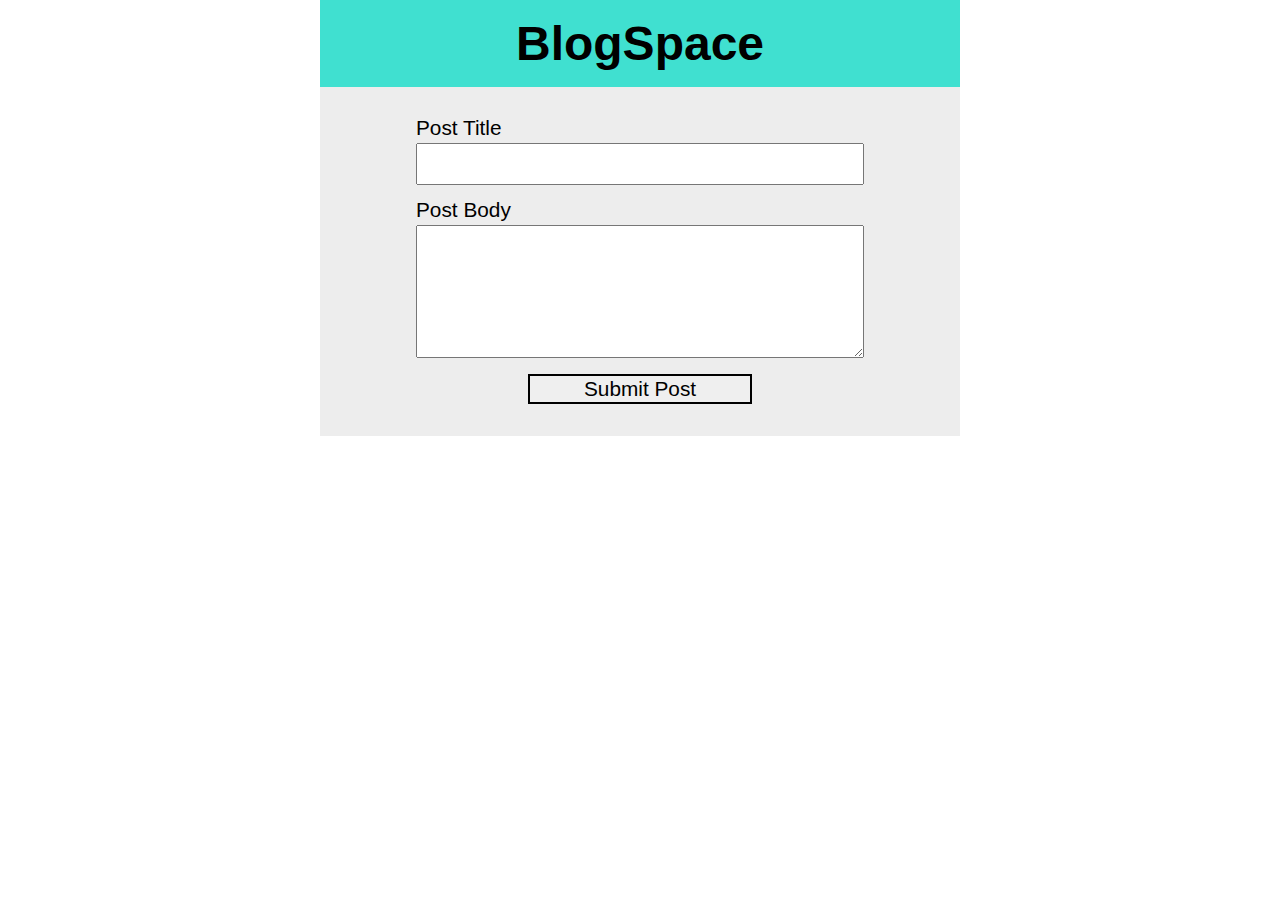
<file: BlogSpace/index.html>
<!DOCTYPE html>
<html lang="en">
<head>
    <meta charset="UTF-8">
    <meta http-equiv="X-UA-Compatible" content="IE=edge">
    <meta name="viewport" content="width=device-width, initial-scale=1.0">
    <link rel="stylesheet" href="style.css">
    <title>BlogSpace</title>
</head>
<body>

<div class="container">

        <nav><h1>BlogSpace</h1>
        </nav>

        <form class="form" id="form" action="">
            <label for="post-title">Post Title</label>
            <input type="text" name="post-title" id="post-title">
            <label for="">Post Body</label>
            <textarea name="post-body" id="post-body" cols="30" rows="5"></textarea>
            <button type="submit">Submit Post</button>
        </form>

        <div class="posts" id="posts"></div>
        
</div>

    <script src="script.js"></script>
</body>
</html>
</file>
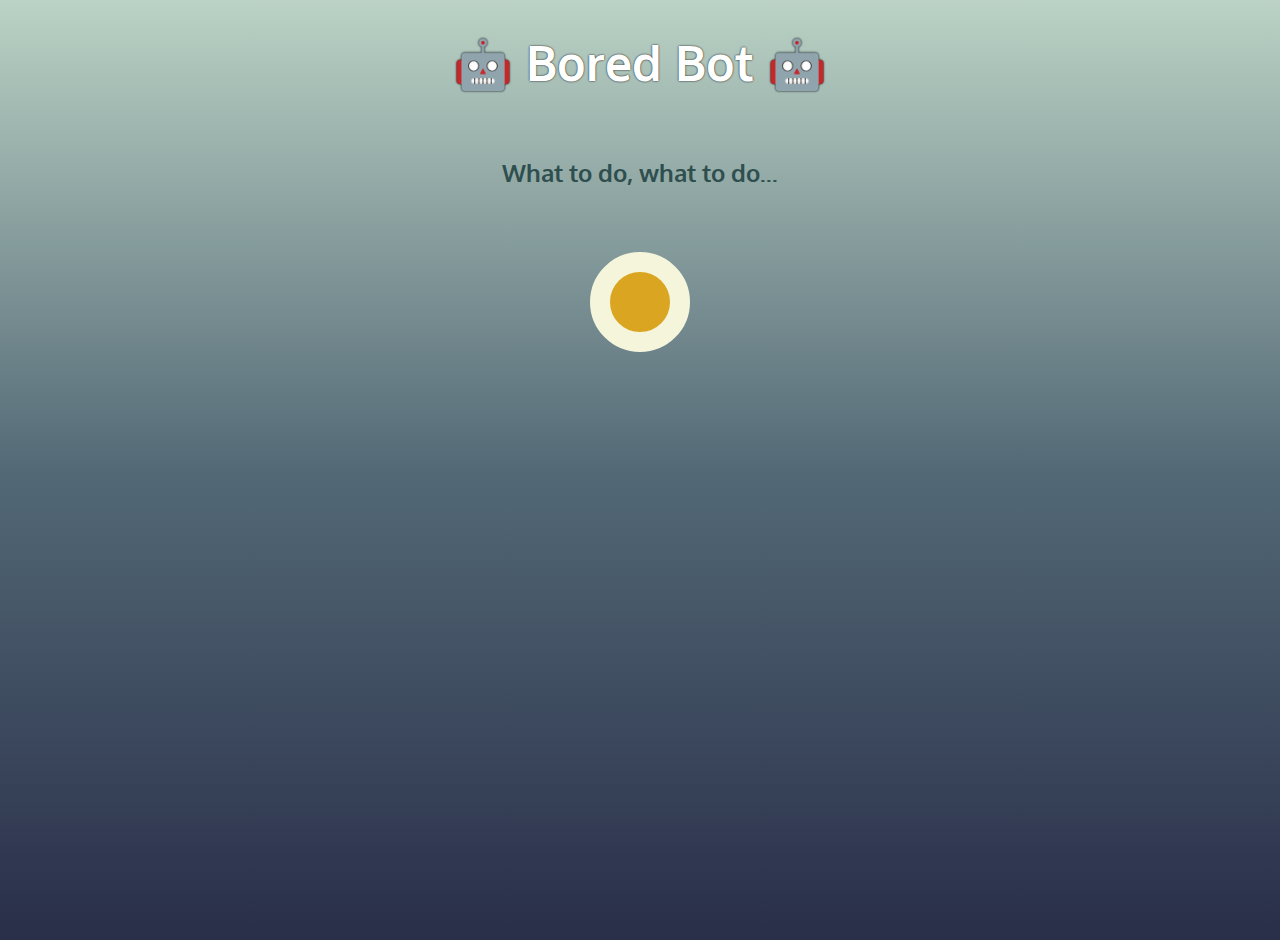
<file: Bored-Bot/index.html>
<!DOCTYPE html>
<html lang="en">
<head>
    <meta charset="UTF-8">
    <meta http-equiv="X-UA-Compatible" content="IE=edge">
    <meta name="viewport" content="width=device-width, initial-scale=1.0">
    <link href="https://fonts.googleapis.com/css2?family=Oxygen:wght@300&display=swap" rel="stylesheet">
    <link rel="stylesheet" href="style.css">
    <title>Bored Bot</title>
</head>
<body>

    <h1>🤖 Bored Bot 🤖</h1>
    <h2 id="api-placeholder">What to do, what to do...</h2>
    <button id="btn"><div></div></button>
    <script src="script.js"></script>
</body>
</html>
</file>
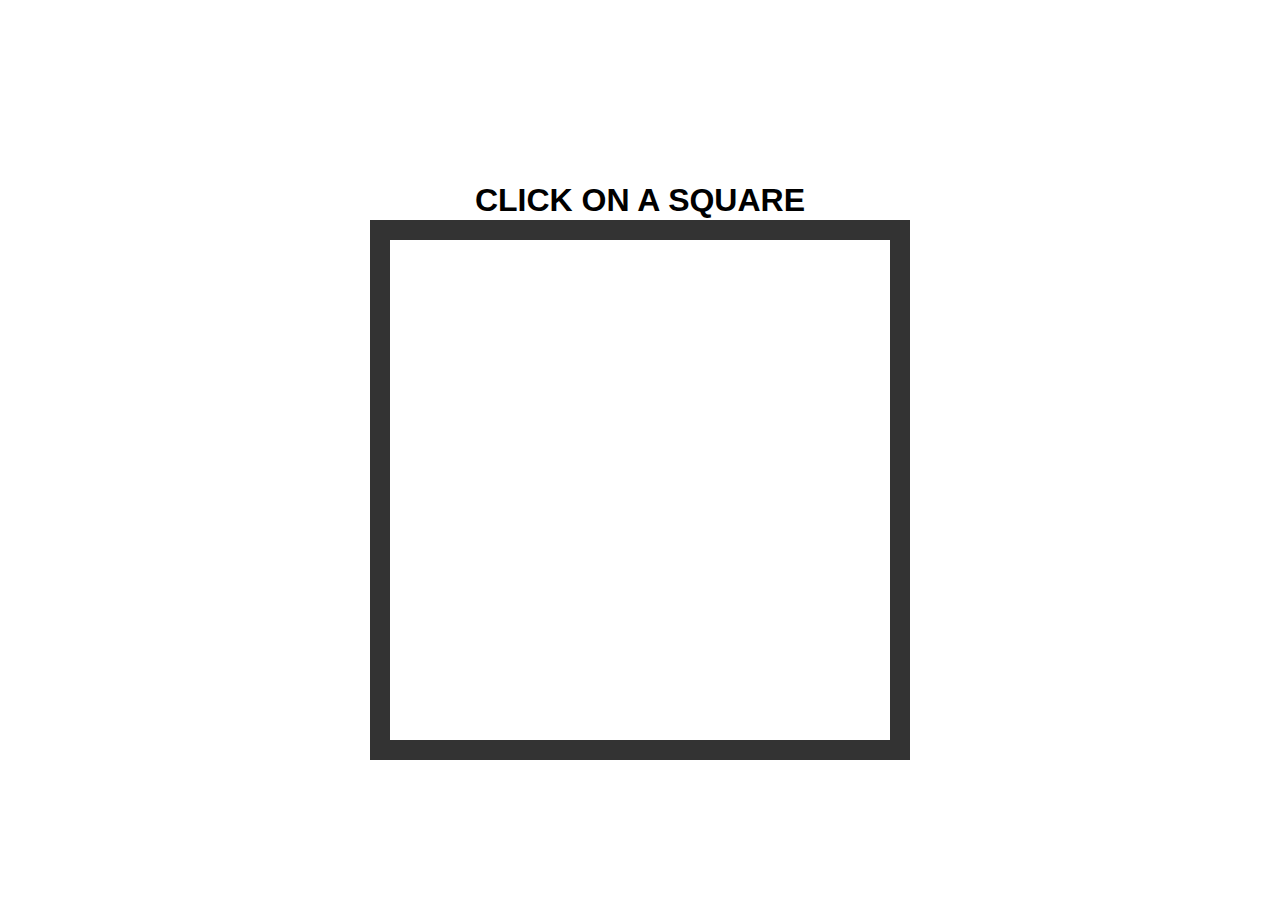
<file: Color-Picker/index.html>
<!DOCTYPE html>
<html lang="en">
<head>
    <meta charset="UTF-8">
    <meta http-equiv="X-UA-Compatible" content="IE=edge">
    <meta name="viewport" content="width=device-width, initial-scale=1.0">
    <link rel="stylesheet" href="style.css">
    <title>Color picker</title>
</head>
<body>
    <h1>CLICK ON A SQUARE</h1>
    <div class="container"></div>
    <script src="script.js"></script>
</body>
</html>
</file>
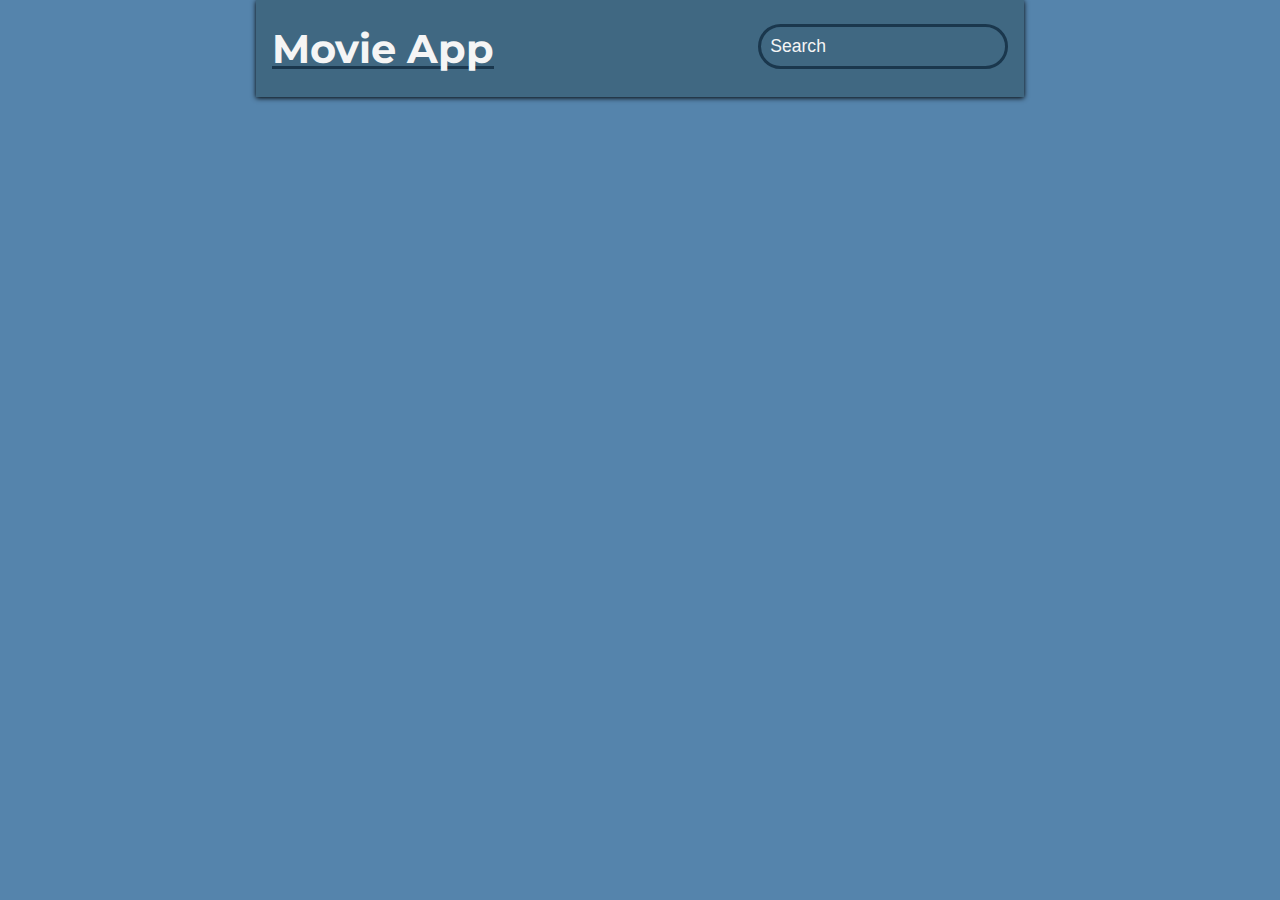
<file: Movie-App/index.html>
<!DOCTYPE html>
<html lang="en">
<head>
    <meta charset="UTF-8">
    <meta http-equiv="X-UA-Compatible" content="IE=edge">
    <meta name="viewport" content="width=device-width, initial-scale=1.0">
    <link href="https://fonts.googleapis.com/css2?family=Roboto:wght@400;700;900&display=swap" rel="stylesheet">
    <link href="https://fonts.googleapis.com/css2?family=Montserrat:wght@400;700;900&display=swap" rel="stylesheet">
    <link rel="stylesheet" href="style.css">
    <title>Movie App</title>
</head>
<body>
    
        <nav class="navbar">
            <h1>Movie App</h1>
            <form id="form">
                <input type="text" id="search" placeholder="Search">
            </form>
        </nav>

        <main class="main" id="main"></main>

    <script src="script.js"></script>
</body>
</html>
</file>
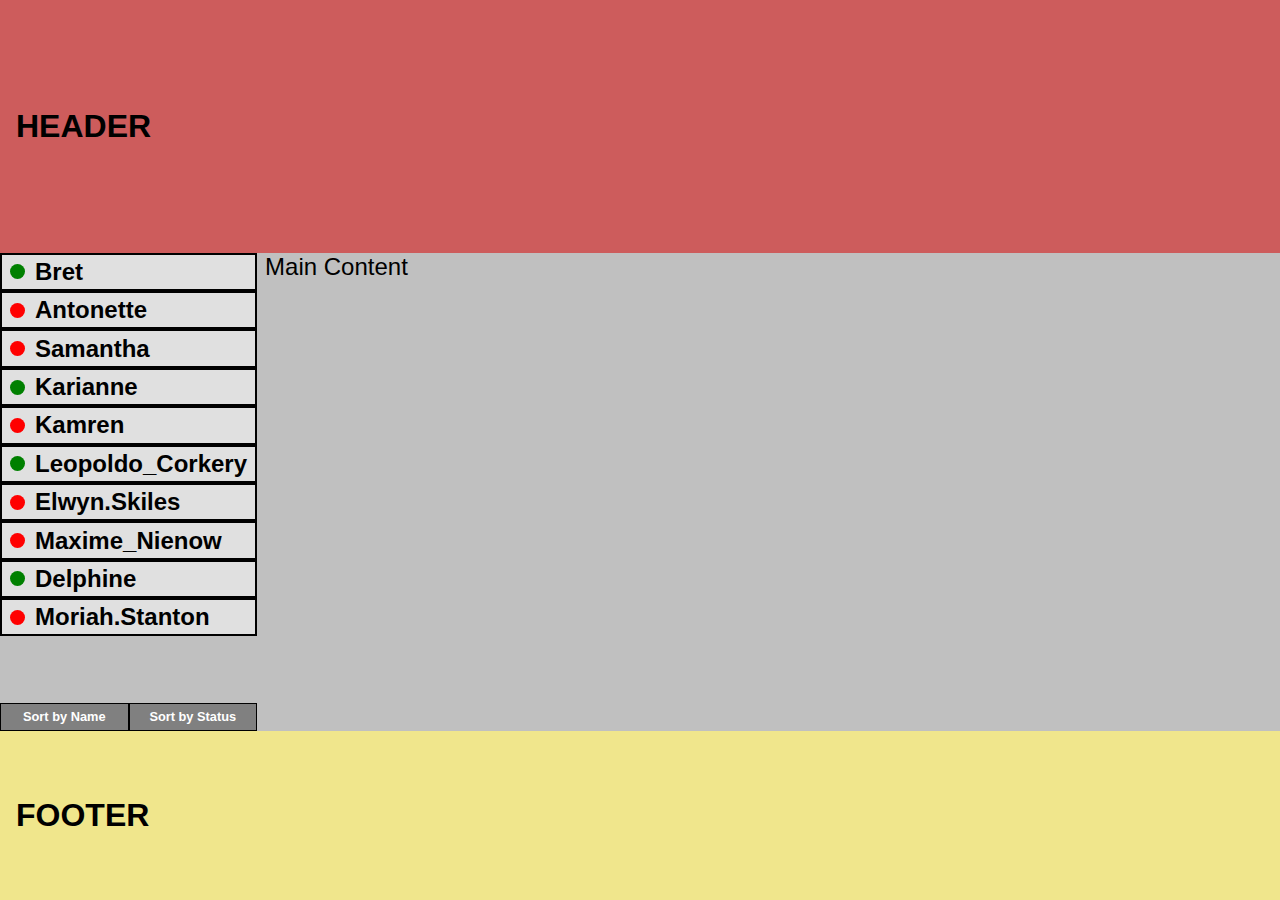
<file: Online-Users/index.html>
<!DOCTYPE html>
<html lang="en">
<head>
    <meta charset="UTF-8">
    <meta http-equiv="X-UA-Compatible" content="IE=edge">
    <meta name="viewport" content="width=device-width, initial-scale=1.0">
    <link rel="stylesheet" href="style.css">
    <title>Online Users</title>
</head>
<body>
    <header><h1>HEADER</h1></header>
    <main></main>
    <footer><h1>FOOTER</h1></footer>

    <script src="script.js"></script>
</body>
</html>
</file>
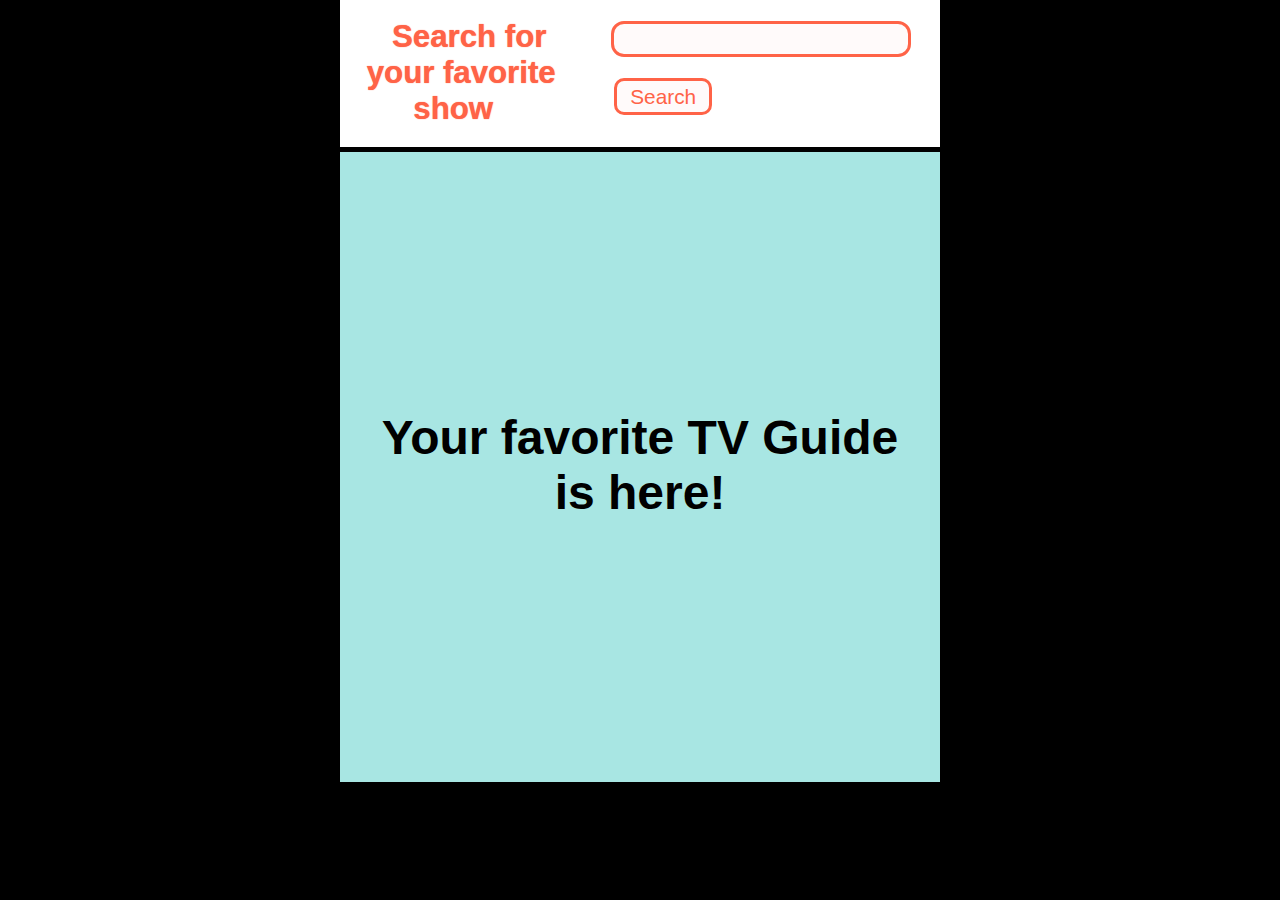
<file: TV-Guide-V2/index.html>
<!DOCTYPE html>
<html lang="en">
<head>
    <meta charset="UTF-8">
    <meta http-equiv="X-UA-Compatible" content="IE=edge">
    <meta name="viewport" content="width=device-width, initial-scale=1.0">
    <link rel="stylesheet" href="https://cdnjs.cloudflare.com/ajax/libs/font-awesome/6.0.0-beta3/css/all.min.css">
    <link rel="stylesheet" href="style.css">
    <title>TV Guide</title>
</head>
<body>

    <div class="container">
        <div class="header">
            <h2><a  class="logo" href="index.html">Search for your favorite show</a></h2>
            <form>
                <input type="text" name="search-query" id="search-query">
                <button type="submit" id="search-movie">Search</button>
            </form>
        </div>
        <div class="main-content"><h1 class="temp-h1">Your favorite TV Guide is here!</h1></div>

    </div>

    <script src="script.js"></script>
</body>
</html>
</file>
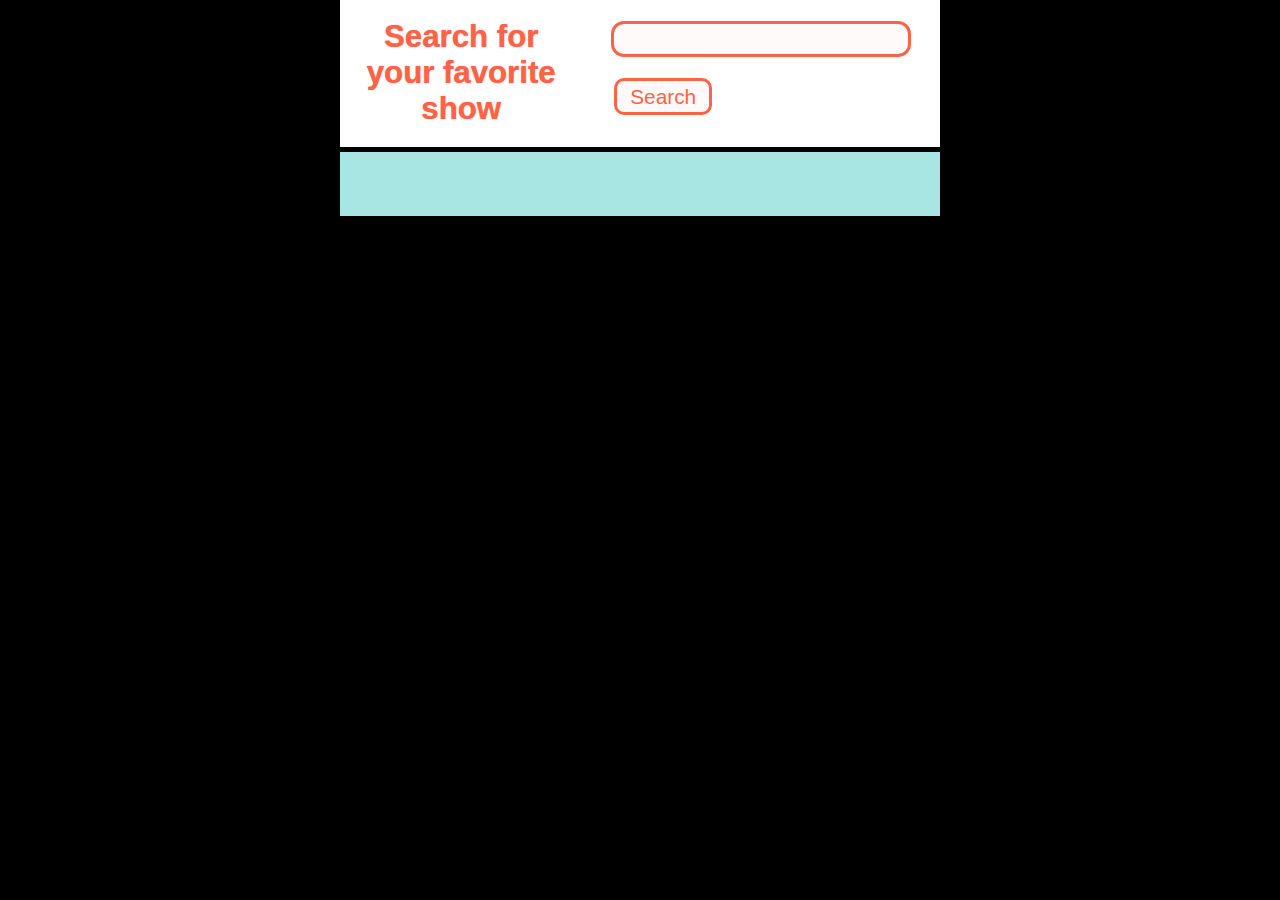
<file: TV-Guide/index.html>
<!DOCTYPE html>
<html lang="en">
<head>
    <meta charset="UTF-8">
    <meta http-equiv="X-UA-Compatible" content="IE=edge">
    <meta name="viewport" content="width=device-width, initial-scale=1.0">
    <link rel="stylesheet" href="style.css">
    <title>Boiler Plate</title>
</head>
<body>

    <div class="container">
        <div class="header">
            <h2>Search for your favorite show</h2>
            <form>
                <input type="text" name="search-query" id="search-query" required>
                <button type="submit" id="search-movie">Search</button>
            </form>
        </div>
        <div class="main-content"></div>
    </div>

    <script src="script.js"></script>
</body>
</html>
</file>
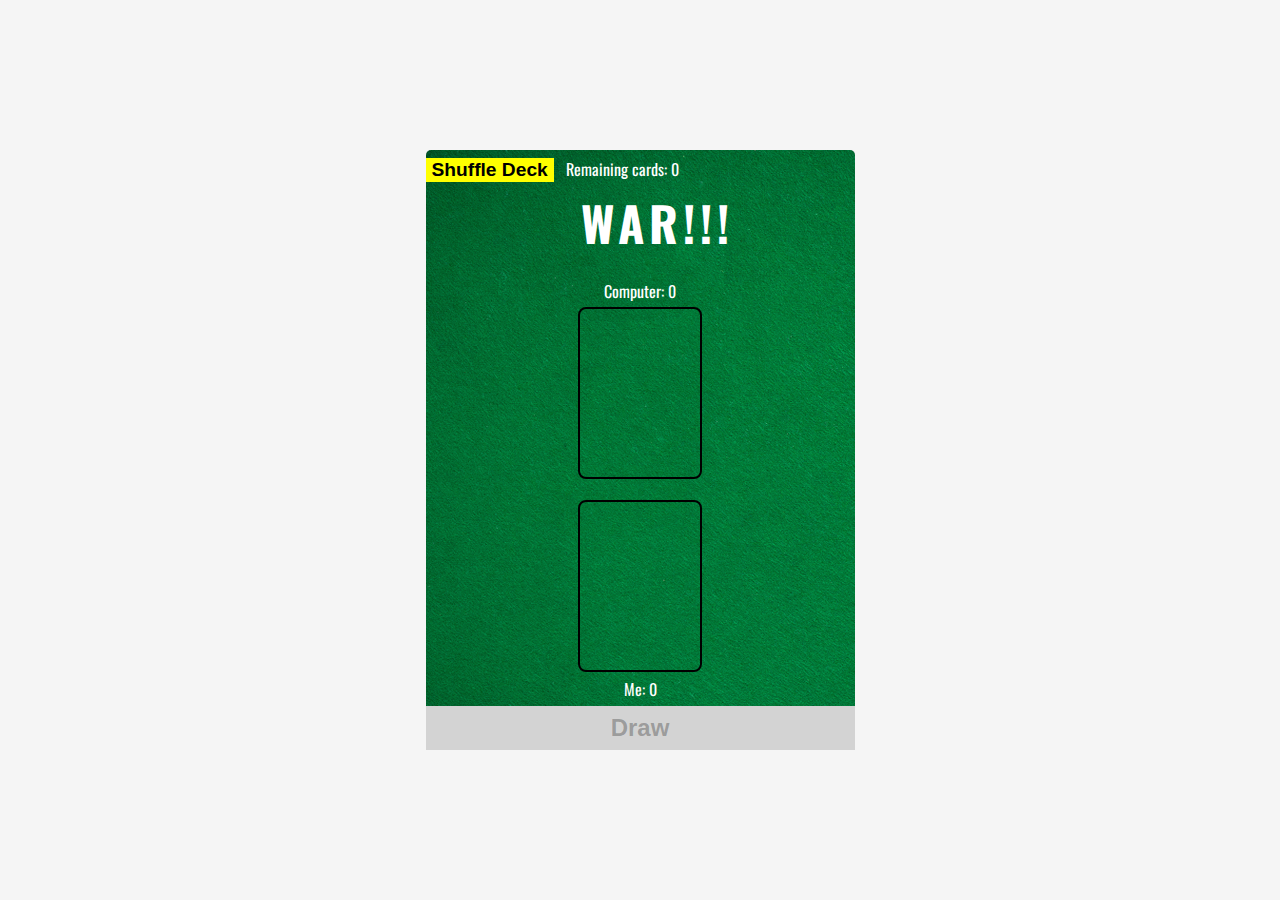
<file: War-Game/index.html>
<!DOCTYPE html>
<html lang="en">
<head>
    <meta charset="UTF-8">
    <meta http-equiv="X-UA-Compatible" content="IE=edge">
    <meta name="viewport" content="width=device-width, initial-scale=1.0">
    <link href="https://fonts.googleapis.com/css2?family=Oswald:wght@300;400;700&display=swap" rel="stylesheet">
    <link rel="stylesheet" href="style.css">
    <title>War Game</title>
</head>
<body>
        
    <div class="container">

        <div class="top-of-table">
            <button class="btn" id="shuffle-btn">Shuffle Deck</button>
            <span>Remaining cards: <span id="remaining-cards">0</span></span>
        </div>
        <h1 id="title">&nbsp&nbspWAR!!!</h1>
        <p>Computer: <span id="computer-score">0</span></p>
        <div id="computer-card"></div>
        <div id="player-card"></div>
        <p>Me: <span id="player-score">0</span></p>
        <button class="btn" id="draw-btn" disabled>Draw</button>

    <div class="overlay">
        <div id="end-game">
            <span id="end-message"></span>
            <button class="btn" id="play-again">Play again</button>
        </div>
    </div>

    </div>


    <script src="script.js"></script>
</body>
</html>
</file>
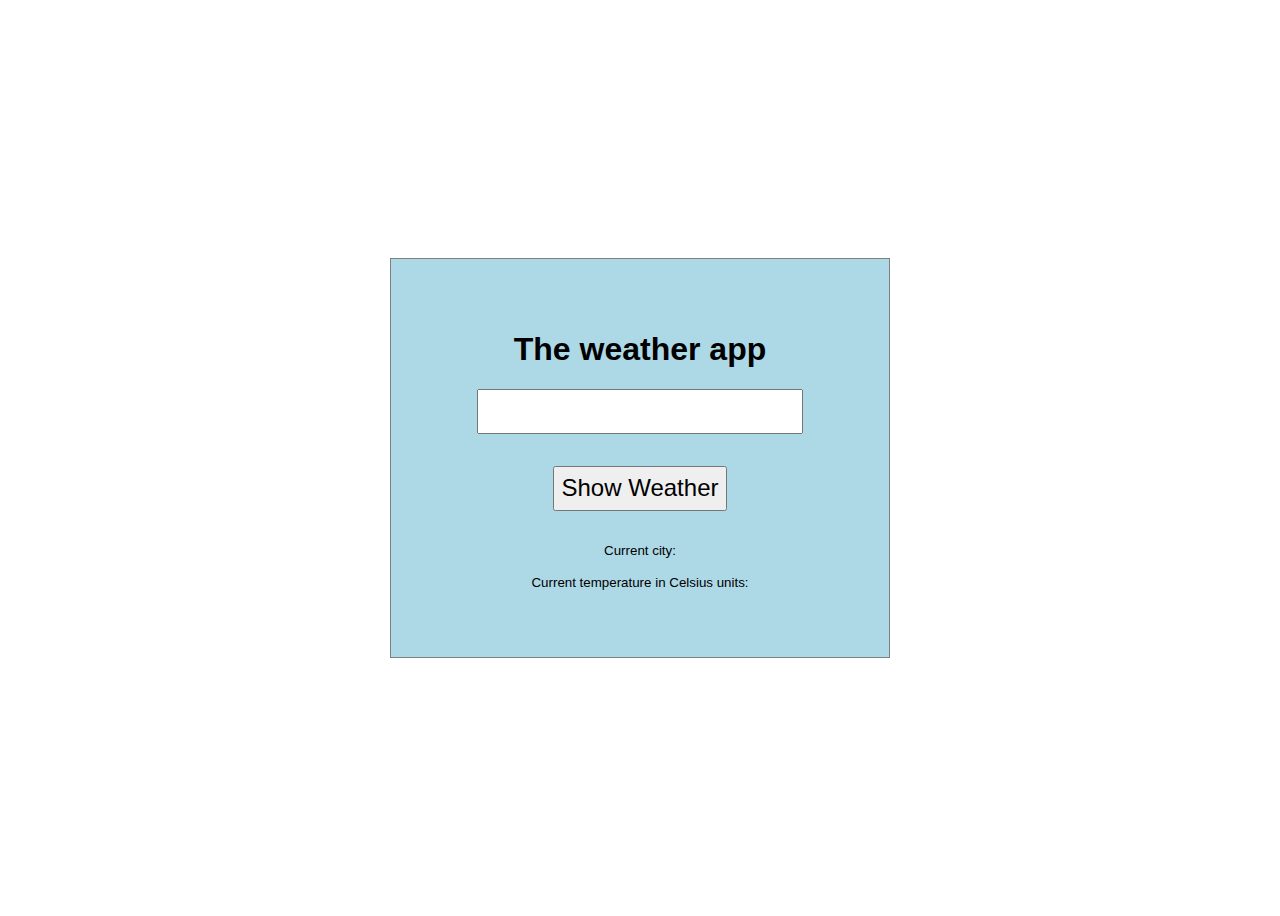
<file: WeatherApp/index.html>
<!DOCTYPE html>
<html lang="en">
<head>
    <meta charset="UTF-8">
    <meta http-equiv="X-UA-Compatible" content="IE=edge">
    <meta name="viewport" content="width=device-width, initial-scale=1.0">
    <link rel="stylesheet" href="style.css">
    <title>Boiler plate</title>
</head>
<body>

    <div class="container">
        <h1>The weather app</h1>
        <form action="">
            <input type="text" id="city-input" >
            <button id="submit">Show Weather</button>
        </form>
        <small>Current city:</small>
        <p id="city"></p>
        <small>Current temperature in Celsius units:</small>
        <p id="temp"></p>
    </div>

    <script src="script.js"></script>
</body>
</html>
</file>
<file: BlogSpace/style.css>
* {
  box-sizing: border-box;
}

body {
  margin: 0;
  display: flex;
  justify-content: center;
  font-family: "Franklin Gothic Medium", "Arial Narrow", Arial, sans-serif;
}

nav {
  background-color: turquoise;
}

nav h1 {
  margin: 0;
  padding: 1rem;
  font-size: 3rem;
  text-align: center;
}

.container {
  width: 50%;
  background-color: rgba(211, 211, 211, 0.404);
}

.form {
  margin: 1rem auto;
  display: flex;
  flex-direction: column;
  width: 70%;
  font-size: 1.3rem;
}

.form label {
  margin: 0.8rem 0 0.2rem;
}

input,
textarea {
  font-size: 1.2rem;
  padding: 0.5rem;
}

.form button {
  width: 50%;
  margin: 1rem auto;
  font-size: 1.3rem;
  cursor: pointer;
  border: 2px solid black;
}

.form button:active {
  transform: scale(0.98);
}

.posts {
  background-color: rgb(255, 255, 255);
}

.post {
  padding: 1rem;
}

.post:not(:last-child) {
  border-bottom: 1px solid grey;
}

.post h3 {
  text-transform: capitalize;
  font-size: 1.2rem;
}
</file>
<file: Bored-Bot/style.css>
* {
    box-sizing: border-box;
  }

body {
  font-family: 'Oxygen', sans-serif;
  text-align: center;
  height: 100vh;
  background: #BBD2C5;  /* fallback for old browsers */
  background: -webkit-linear-gradient(to top, #292E49, #536976, #BBD2C5);  /* Chrome 10-25, Safari 5.1-6 */
  background: linear-gradient(to top, #292E49, #536976, #BBD2C5); /* W3C, IE 10+/ Edge, Firefox 16+, Chrome 26+, Opera 12+, Safari 7+ */
}


h1 {
  font-size: 3rem;
  text-shadow: #000 0px 0px 2px;
  color: #fff;
}

h2 {
  color: darkslategray;
  margin: 4rem auto;

}

button {
  height: 100px;
  width: 100px;
  background-color: goldenrod;
  border: 20px solid beige;
  cursor: pointer;
  border-radius: 50%;
}

button:hover {
  outline: 10px solid red;
}
 
button:hover div {
  height: 10px;
  width: 10px;
  border-radius: 50%;
  background-color: red;
  margin: 0 auto;
}

button:active {
  transform: scale(.98);
}
</file>
<file: Color-Picker/style.css>
* {
  box-sizing: border-box;
}

body {
  display: flex;
  height: 100vh;
  justify-content: center;
  align-items: center;
  flex-direction: column;
  margin:0;
}

h1{
  font-family: 'Segoe UI', Tahoma, Geneva, Verdana, sans-serif;
}

.container {
  display: flex;
  flex-wrap: wrap;
  width: 500px;
  height: 500px;
  outline : 20px solid #333;
}

.box {
  width: 25%;
  height: 25%;
}
</file>
<file: Movie-App/style.css>
* {
    box-sizing: border-box;
  }
 
body {
  margin: 0;
  background-color: #5584AC;
  font-family: 'Roboto', sans-serif;
}

/* navbar section styling */
.navbar {
  background-color: #406882;
  padding: 1.5rem 1rem;
  box-shadow: 0px 1px 5px black;
  width: 60%;
  display: flex;
  justify-content: space-between;
  margin: 0 auto;
}

.navbar h1 {
  color: #F5F5F5;
  font-size: 2.5rem;
  font-family: 'Montserrat', sans-serif;
  margin: 0;
  position: relative;
  z-index: 1;
}

.navbar h1::before {
  content: "";
  position: absolute;
  bottom: 4px;
  left: 0;
  height: 3px;
  width: 100%;
  background-color: #1A374D;
  z-index: -1;
}

.navbar input {
  background-color: transparent;
  outline: none;
  border: 3px solid #1A374D;
  border-radius: 1.5em;
  padding: .5em;
  color: #F5F5F5;
  font-size: 1.1rem;
  transition: background-color .2s ease;
}

.navbar input::placeholder {
  color: #F5F5F5;
}

.navbar input:focus {
  background-color: #5584AC;
}


/* main section styling */
.main {
  height: 100%;
  width: 60%;
  margin: 0 auto;
  padding: .5rem;
  display: grid;
  grid-template-columns: repeat(auto-fill, minmax(200px, 1fr));
  grid-column-gap: .5rem;
}

.movie {
  margin: .5rem;
  background-color: rgba(0, 0, 0, .4);
  box-shadow: 0px 1px 2px black;
  position: relative;
  overflow: hidden;
  display: flex;
  flex-direction: column;
}

.movie-header {
  display: flex;
  justify-content: space-between;
  align-items: center;
  padding: .5em;
  margin-top: auto;
}

.movie-header .title {
  margin: 0 .2em 0;
  color: #F5F5F5;
  font-size: 1rem;
}

.movie-header .rating {
  background-color: #1A374D;
  padding: .2em;
}

.movie-header .rating.red {
  color: red;
}
.movie-header .rating.orange {
  color: orange;
}
.movie-header .rating.green {
  color: limegreen;
}

.movie img {
  width: 100%;
  display: block;
}

.overview {
  position: absolute;
  max-height: 100%;
  bottom: 0;
  left: 0;  
  background-color: #F5F5F5;
  transition: transform .4s ease-in-out;
  margin: 0;
  padding: .4em;
  transform: translateY(101%);
  overflow: auto;
  z-index: 10;
}

.movie:hover .overview {
  transform: translateY(0)
}

@media (max-width: 900px) {
  .navbar {
    flex-direction: column;
    padding: 0;
    width: 90%;
  }

  .navbar h1 {
    font-size: 2rem;
    margin: .5em auto 0;
  }

  .navbar form {
    margin: .5em auto;
  }

  .navbar form input {
    width: 100%;
  }
  
  .main {
    width: 90%;
  }
}



/* placeholder */

.round {
  height: 100px;
  width: 100px;
  border-radius: 50%;
  border: 5px solid rgb(204, 204, 204);
  border-top: 5px solid black;
  position: absolute;
  top: 25%;
  left: 25%;
  animation: mymove 2s infinite linear;
}

@keyframes mymove {
  0%   {transform: rotate(0deg); border-top: 5px solid pink;}
  25%  {border-top: 5px solid green;}
  50%  {border-top: 5px solid blue;}
  75%  {border-top: 5px solid violet;}
  100% {transform: rotate(360deg); border-top: 5px solid pink;}
}
</file>
<file: Online-Users/style.css>
* {
    box-sizing: border-box;
  }
  
body {
  display: flex;
  height: 100vh;
  width: 100vw;
  justify-content: flex-start;
  align-items: flex-start;
  flex-direction: column;
  margin: 0;
  background-color: silver;
  font-family: 'Lucida Sans', 'Lucida Sans Regular', 'Lucida Grande', 'Lucida Sans Unicode', Geneva, Verdana, sans-serif;
}

header, 
footer {
  width: 100%;
  display: flex;
  align-items: center;
  padding: 1rem;
}

header {
  height: 30vh;
  background-color: indianred;
  width: 100%;
  display: flex;
  align-items: center;
  padding: 1rem;
}

main {
  display: flex;
  font-size: 1.5rem;
}

.main-content {
  margin: 0 .5rem;
}

footer {
  height: 20vh;
  background-color: khaki;
}

.chat-container {
  display: flex;
  flex-direction: column;
}

.user-container {
  height: 50vh;
  overflow: auto;
}

.user-box {
  border: 2px solid black;
  font-size: 1.5rem;
  font-weight: 700;
  padding: .2rem .5rem;
  background-color: rgba(255, 255, 255, 0.5);
  display: flex;
  align-items: center;
}

.online,
.offline {
  width: 15px;
  height: 15px;
  border-radius: 50%;
  margin-right: 10px;
}

.online {
  background-color: green;
}

.offline {
  background-color: red;
  animation: status 2s infinite;
}

.btns {
  display: flex;
}

button {
  padding: .2rem;
  font-family: 'Trebuchet MS', 'Lucida Sans Unicode', 'Lucida Grande', 'Lucida Sans', Arial, sans-serif;
  font-size: .8rem;
  font-weight: 900;
  border: 1px solid black;
  width: 50%;
  cursor: pointer;
  background-color: grey;
  color: #fff;
}

@keyframes status {
  0%   {opacity: 1;}
  50%  {opacity: .1;}
  100% {opacity: 1;}
}
</file>
<file: TV-Guide-V2/style.css>
* {
    box-sizing: border-box;
  }
  
body {
  display: flex;
  /* height: 100vh; */
  width: 100vw;
  justify-content: center;
  align-items: center;
  margin: 0;
  background-color: black;
  font-family: Arial, Helvetica, sans-serif;
  overflow-x: hidden;
}

.container {
  width: 600px;
}

/* ------------------------------------------ */
/* header styling */
.header {
  display: flex;
  background-color: white;
  font-size: 1.3rem;
  justify-content: space-between;
  align-items: center;
  border-bottom: 5px solid black;
}

.header * {
  margin: 1rem;
}

.header h2 {
  text-align: center;
  color: tomato;
  text-shadow: 0px 0px 1px tomato;
}

.header button,
.header input {
  font-size: inherit;
  padding: .2rem .8rem;
  margin-top: .5rem;
  background-color: snow;
  border-radius: 10px;
}

.header button {
  cursor: pointer;
  border: 3px tomato solid;
  color: tomato;
}

.header input {
  border: none;
  outline: 3px tomato solid;
}

.header .logo {
  text-decoration: none;
  color: inherit;
}

/* ----------------------------------------------- */
/* main content when viewing a show info */
.main-content {
  display: grid;
  grid-template-columns: repeat(6, 1fr);
  grid-auto-rows: auto;
  text-align: center;
  padding: 2rem;
  background-color: rgb(168, 230, 227);
  grid-column-gap: 1.5rem;
  align-items: center;
  height: 70vh;
  overflow-y: auto;
}

.main-content h1 {
  font-size: 3rem;
  margin: 0 0 .2rem;
}

.main-content small {
  color: black;
  margin-bottom: 2rem;
}

.main-content h1,
.main-content small{
  grid-column: span 6;
}

.main-content .summary {
  grid-column: 1 / -1;
  font-size: 1.2rem;
  align-self: center;
  margin-bottom: 2rem;
}

.main-content .summary p {
  margin: 0;
}

.main-content .summary img {
  float: right;
  margin-left: 1rem;
}

.main-content .fa-long-arrow-alt-left::before {
  font-size: 30px;
  cursor: pointer;
}

.main-content .temp-h1 {
  grid-row: 1 / -1;
  grid-column: 1 / -1;
}

/* class for seasons showing in a box/button style */
.main-content .box {
  background-color: darksalmon;
  color: white;
  padding: .2rem 1rem;
  border: 1px solid white;
  border-radius: 5px;
  margin: .4rem;
  cursor: pointer;
  grid-column: span 2;
}

/* -------------------------------------------------- */
/* styling for search view */
.show-title {
  padding: 0;
  margin: 0;
  text-align: start;
  font-weight: bold;
  grid-column: span 2;
  cursor: pointer;
}

.show-year {
  grid-column: span 2;
}

.show-country {
  grid-column: span 1;
}

.show-genres {
  grid-column: span 1;
}

.border {
  border-bottom: 1px solid black;
  grid-column: 1 / -1;
}

.border:last-of-type {
  display: none;
}



/* -------------------------------------- */
/* scrollbar */
::-webkit-scrollbar {
  width: 15px;
}

/* Track */
::-webkit-scrollbar-track {
  background: #f1f1f1; 
}
 
/* Handle */
::-webkit-scrollbar-thumb {
  background: rgb(243, 137, 118); 
}

/* Handle on hover */
::-webkit-scrollbar-thumb:hover {
  background: tomato; 
}
</file>
<file: TV-Guide/style.css>
* {
    box-sizing: border-box;
  }
  
body {
  display: flex;
  /* height: 100vh; */
  width: 100vw;
  justify-content: center;
  align-items: center;
  margin: 0;
  background-color: black;
  font-family: Arial, Helvetica, sans-serif;
  overflow-x: hidden;
}

.container {
  width: 600px;
}

.header {
  display: flex;
  background-color: white;
  font-size: 1.3rem;
  justify-content: space-between;
  align-items: center;
  border-bottom: 5px solid black;
}

.header * {
  margin: 1rem;
}

.header h2 {
  text-align: center;
  color: tomato;
  text-shadow: 0px 0px 1px tomato;
}

.header button,
.header input {
  font-size: inherit;
  padding: .2rem .8rem;
  margin-top: .5rem;
  background-color: snow;
  border-radius: 10px;
}

.header button {
  cursor: pointer;
  border: 3px tomato solid;
  color: tomato;
}

.header input {
  border: none;
  outline: 3px tomato solid;
}

.main-content {
  display: grid;
  grid-template-columns: repeat(4, 1fr);
  text-align: center;
  padding: 2rem;
  background-color: rgb(168, 230, 227);
  grid-column-gap: 1rem;
}

.main-content h1 {
  font-size: 3rem;
  margin: 0;
}

.main-content small {
  color: black;
}

.main-content h1,
.main-content small{
  grid-column: 1 / -1;
}

.main-content .summary {
  grid-column: 3 / -1;
  font-size: 1.2rem;
  align-self: center;
}

.main-content .image {
  grid-column: 1 / 3;
  align-self: center;
}

.main-content .box {
  background-color: darksalmon;
  color: white;
  padding: .2rem 1rem;
  border: 1px solid white;
  border-radius: 5px;
  margin: .4rem;
  cursor: pointer;
}
</file>
<file: War-Game/style.css>
* {
    box-sizing: content-box;
  }
  
body {
  display: flex;
  min-height: 100vh;
  justify-content: center;
  align-items: center;
  background-color: whitesmoke;
  font-family: 'Oswald', sans-serif;
  margin: 0;
}

img {
  width: 100%;
}
 
/* layout */
.container {
  height: 600px;
  width: 429px;
  border-radius: 5px;
  background-image: url(images/table.png);
  color: #fff;
  display: flex;
  flex-direction: column;
  align-items: center;
  justify-content: space-between;
}

.top-of-table {
  align-self: flex-start;
}

#computer-card,
#player-card {
  height: 168px;
  width: 120.9176788124157px;
  border: 2px solid black;
  border-radius: 8px;
}

#computer-card {
  margin-bottom: 1rem;
}

/* general styling */
h1 {
  letter-spacing: 5px;
  font-size: 3rem;
  margin: 0 0 1rem;
}
/* h1 animation */
.expand-text {
  animation-duration: 1s;
  animation-name: expand;
}

@keyframes expand {
  50% {
    letter-spacing: 25px;
  }

}

p {
  margin: 0;
  padding: 0;
}


/* overlay & endgame message */
.overlay {
  height: 600px;
  width: 429px;
  position: absolute;
  background-color: rgba(129, 129, 129, 0.5);
  display: none;
}

#end-game {
  position: absolute;
  top: 50%;
  left: 50%;
  transform: translateY(-50%) translateX(-50%);
  background-color: tomato;
  padding: 30px 50px;
  border-radius: 10px;
  font-size: 1.5rem;
  text-align: center;
}


/* button styling */
.btn {
  background-color: yellow;
  font-weight: 700;
  border: none;
  cursor: pointer;
}

.btn:active {
  transform: scale(.98);
}

#shuffle-btn {
  font-size: 1.2rem;
  margin-top: .5rem;
  margin-right: .5rem;
}

#draw-btn {
  font-size: 1.5rem;
  padding: .5rem 0;
  width: 100%;
}

#draw-btn:disabled {
  background-color: lightgrey;
}
</file>
<file: WeatherApp/style.css>
* {
    box-sizing: border-box;
  }
  
body {
  height: 100vh;
  font-family: Verdana, Geneva, Tahoma, sans-serif;
  overflow: hidden;
}
 
.container {
  width: 500px;
  height: 400px;
  border: 1px solid grey;
  background-color: lightblue;
}

body, 
.container,
form {
  display: flex;
  justify-content: center;
  align-items: center;
  flex-direction: column;

}

input,
button {
  font-size: 1.5rem;
  padding: .4rem;
  margin-bottom: 2rem;
}



p {
  font-size: 2rem;
  margin: 0rem 0 1rem;
  border-bottom: 1px solid grey;

}
</file>
